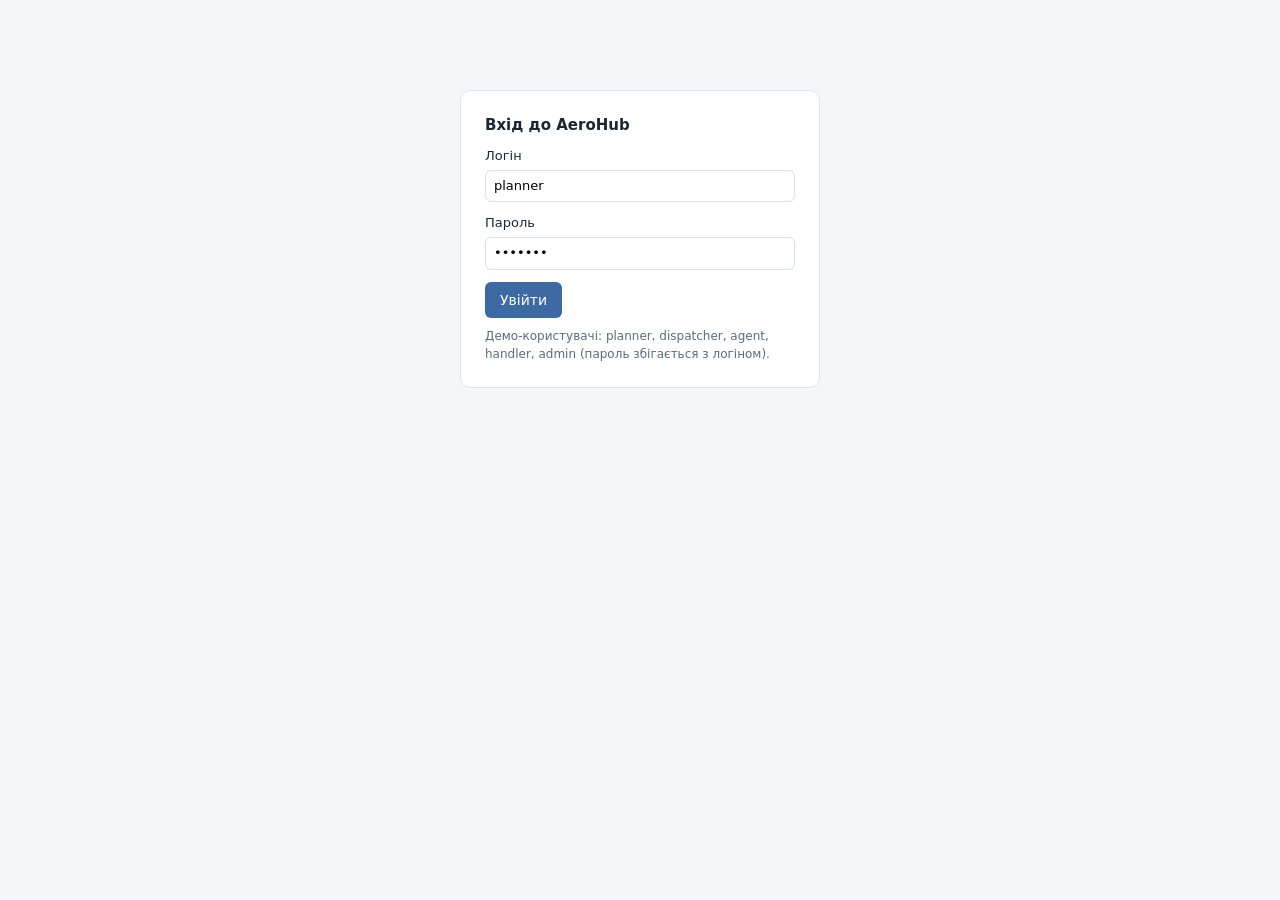
<file: web/index.html>
<!DOCTYPE html>
<html lang="uk">
<head>
  <meta charset="utf-8">
  <meta name="viewport" content="width=device-width, initial-scale=1">
  <title>AeroHub - робоче місце AOC і планувальника</title>
  <link rel="stylesheet" href="styles.css">
</head>
<body>
  <div id="login-view" class="login" hidden>
    <div class="panel">
      <h2>Вхід до AeroHub</h2>
      <form id="login-form">
        <label>Логін <input name="username" autocomplete="username" required value="planner"></label>
        <label>Пароль <input name="password" type="password" autocomplete="current-password" required value="planner"></label>
        <button class="primary" type="submit">Увійти</button>
        <div class="error" id="login-error"></div>
      </form>
      <div class="hint">Демо-користувачі: planner, dispatcher, agent, handler, admin (пароль збігається з логіном).</div>
    </div>
  </div>

  <div id="app-view" hidden>
    <header>
      <h1>AeroHub</h1>
      <nav>
        <button data-tab="flights" class="active">Рейси</button>
        <button data-tab="resources">Ресурси</button>
        <button data-tab="acdm">A-CDM</button>
        <button data-tab="tasks">Обслуговування</button>
        <button data-tab="schedule">Розклад (SSIM)</button>
        <button onclick="window.open('board.html','_blank')">Табло ↗</button>
      </nav>
      <div class="user"><select id="tz" title="Часовий пояс відображення" style="padding:3px 6px"><option value="Europe/Kyiv">Київ</option><option value="UTC">UTC</option></select>
        <span class="live" id="live" title="Оновлення в реальному часі"></span><span id="whoami"></span>
        <button class="secondary" id="logout">Вийти</button></div>
    </header>

    <main>
      <section id="tab-flights">
        <div class="toolbar">
          <label>Дата <input type="date" id="f-date"></label>
          <label>Напрямок <select id="f-dir"><option value="">Усі</option><option value="D">Відправлення</option><option value="A">Прибуття</option></select></label>
          <label>Статус <select id="f-status"><option value="">Усі</option></select></label>
          <label>Пошук <input id="f-q" placeholder="PS101 або WAW"></label>
          <button class="primary" id="btn-new">+ Новий рейс</button>
        </div>
        <div class="panel" style="padding:0; overflow:auto; max-height:70vh">
          <table>
            <thead><tr><th>Рейс</th><th>Напр.</th><th>Аеропорт</th><th>План</th><th>Розрах.</th><th>Факт</th><th>Статус</th><th>ПС</th><th>Стоянка</th><th>Гейт</th><th>Стійки/стрічка</th><th>Вер.</th><th></th></tr></thead>
            <tbody id="flights-body"></tbody>
          </table>
        </div>
      </section>

      <section id="tab-resources" hidden>
        <div class="toolbar">
          <label>Дата <input type="date" id="r-date"></label>
          <label>Тип ресурсу <select id="r-type"><option value="STAND">Стоянки</option><option value="GATE">Гейти</option><option value="DESK">Стійки реєстрації</option><option value="BELT">Багажні стрічки</option></select></label>
          <button class="secondary" id="btn-auto">Перерахувати розподіл на дату</button>
        </div>
        <div class="panel"><h2>Конфлікти</h2><ul class="conflicts" id="conflicts"></ul></div>
        <div class="panel"><h2>Діаграма Ганта <span class="muted" style="font-weight:normal">(жовті - ручні призначення; клік - перепризначити)</span></h2><div class="gantt" id="gantt"></div></div>
      </section>

      <section id="tab-acdm" hidden>
        <div class="toolbar">
          <label>Дата <input type="date" id="a-date"></label>
          <span class="muted">TSAT розраховує передвильотний секвенсор: інтервал між запусками не менше 3 хв.</span>
        </div>
        <div class="panel" style="padding:0; overflow:auto; max-height:70vh">
          <table>
            <thead><tr><th>Рейс</th><th>SOBT</th><th>EOBT</th><th>TOBT</th><th>TSAT</th><th>ASBT</th><th>ARDT</th><th>AOBT</th><th>Статус</th><th></th></tr></thead>
            <tbody id="acdm-body"></tbody>
          </table>
        </div>
      </section>

      <section id="tab-tasks" hidden>
        <div class="toolbar">
          <label>Дата <input type="date" id="t-date"></label>
          <label>Бригада <select id="t-team"><option value="">Усі</option><option value="ramp">Перон (ramp)</option><option value="fuel">Заправлення</option><option value="catering">Кейтеринг</option><option value="cleaning">Прибирання</option><option value="bus">Автобуси</option></select></label>
          <label>Статус <select id="t-status"><option value="">Усі</option><option value="PLANNED">Заплановано</option><option value="IN_PROGRESS">Виконується</option><option value="DONE">Виконано</option><option value="CANCELLED">Скасовано</option></select></label>
          <label><span>&nbsp;</span><span><input type="checkbox" id="t-overdue"> лише прострочені</span></label>
        </div>
        <div class="panel" style="padding:0; overflow:auto; max-height:70vh">
          <table>
            <thead><tr><th>План</th><th>Рейс</th><th>Операція</th><th>Бригада</th><th>Статус</th><th>Початок</th><th>Завершення</th><th>Виконавець</th><th></th></tr></thead>
            <tbody id="tasks-body"></tbody>
          </table>
        </div>
      </section>

      <section id="tab-schedule" hidden>
        <div class="panel">
          <h2>Імпорт сезонного розкладу (IATA SSIM, записи типу 3)</h2>
          <form id="ssim-form"><input type="file" name="file" accept=".ssim,.txt" required> <button class="primary">Імпортувати</button></form>
          <pre id="ssim-result" class="muted"></pre>
        </div>
      </section>
    </main>
  </div>

  <dialog id="dlg-flight"><form method="dialog" id="flight-form">
    <h3 id="flight-form-title">Новий рейс</h3>
    <div class="grid2">
      <label>Авіакомпанія <input name="airline" maxlength="3" required placeholder="PS"></label>
      <label>Номер <input name="number" maxlength="5" required placeholder="101"></label>
      <label>Напрямок <select name="direction"><option value="D">Відправлення</option><option value="A">Прибуття</option></select></label>
      <label>Аеропорт (IATA) <input name="station" maxlength="3" required placeholder="WAW"></label>
      <label>Тип ПС <input name="aircraft_type" maxlength="4" required placeholder="738"></label>
      <label>Плановий час <input name="scheduled_at" type="datetime-local" required></label>
      <label>Розрахунковий час <input name="estimated_at" type="datetime-local"></label>
      <label>Термінал <input name="terminal" maxlength="3" placeholder="D"></label>
      <label>Шенгенська зона <select name="schengen"><option value="true">Так</option><option value="false">Ні</option></select></label>
      <label>Причина зміни (код IATA або текст) <input name="reason" placeholder="93"></label>
    </div>
    <div class="error" id="flight-error"></div>
    <div class="dialog-actions"><button class="secondary" value="cancel" formnovalidate>Скасувати</button><button class="primary" id="flight-save" value="default">Зберегти</button></div>
  </form></dialog>

  <dialog id="dlg-status"><form method="dialog" id="status-form">
    <h3>Зміна статусу <span id="status-flight"></span></h3>
    <div class="grid2">
      <label>Новий статус <select name="status" id="status-select"></select></label>
      <label>Час (для затримки/факту) <input name="at" type="datetime-local"></label>
      <label style="grid-column: span 2">Причина <input name="reason" placeholder="Обов'язково для DELAYED і CANCELLED"></label>
    </div>
    <div class="error" id="status-error"></div>
    <div class="dialog-actions"><button class="secondary" value="cancel" formnovalidate>Скасувати</button><button class="primary" value="default">Застосувати</button></div>
  </form></dialog>

  <dialog id="dlg-history"><div class="body">
    <h3>Історія змін <span id="history-flight"></span></h3>
    <div style="max-height:60vh; overflow:auto"><table><thead><tr><th>Час</th><th>Подія</th><th>Хто</th><th>Зміни</th><th>Причина</th></tr></thead><tbody id="history-body"></tbody></table></div>
    <div class="dialog-actions"><button class="secondary" onclick="this.closest('dialog').close()">Закрити</button></div>
  </div></dialog>

  <dialog id="dlg-assign"><form method="dialog" id="assign-form">
    <h3>Перепризначення ресурсу</h3>
    <p id="assign-info" class="muted"></p>
    <label>Коди ресурсів (через кому) <input name="codes" required></label>
    <div class="error" id="assign-error"></div>
    <div class="dialog-actions"><button class="secondary" value="cancel" formnovalidate>Скасувати</button><button class="primary" value="default">Призначити</button></div>
  </form></dialog>

  <dialog id="dlg-tobt"><form method="dialog" id="tobt-form">
    <h3>Підтвердження TOBT <span id="tobt-flight"></span></h3>
    <label>TOBT <input name="tobt" type="datetime-local" required></label>
    <div class="error" id="tobt-error"></div>
    <div class="dialog-actions"><button class="secondary" value="cancel" formnovalidate>Скасувати</button><button class="primary" value="default">Підтвердити</button></div>
  </form></dialog>

  <div id="toast" class="toast" hidden></div>
  <script src="app.js"></script>
</body>
</html>
</file>
<file: web/styles.css>
:root {
  --bg: #f4f6f9; --panel: #fff; --ink: #1d2733; --muted: #5d6b7a; --line: #dde3ea;
  --brand: #2f4a6d; --brand-2: #3d6aa3; --ok: #2e7d32; --warn: #b26a00; --bad: #c62828; --info: #1565c0;
}
* { box-sizing: border-box; }
body { margin: 0; font: 14px/1.45 system-ui, -apple-system, "Segoe UI", Roboto, sans-serif; color: var(--ink); background: var(--bg); }
header { display: flex; align-items: center; gap: 24px; padding: 0 20px; height: 52px; background: var(--brand); color: #fff; }
header h1 { font-size: 17px; margin: 0; letter-spacing: .3px; }
header nav { display: flex; gap: 4px; }
header nav button { background: transparent; color: #d7e2f0; border: 0; padding: 8px 12px; border-radius: 6px; cursor: pointer; font-size: 14px; }
header nav button.active, header nav button:hover { background: rgba(255,255,255,.14); color: #fff; }
header .user { margin-left: auto; display: flex; gap: 10px; align-items: center; font-size: 13px; }
header .live { width: 9px; height: 9px; border-radius: 50%; background: #999; display: inline-block; }
header .live.on { background: #5bd16a; }
main { padding: 18px 20px; max-width: 1400px; margin: 0 auto; }
.toolbar { display: flex; gap: 10px; align-items: end; flex-wrap: wrap; margin-bottom: 14px; }
.toolbar label { display: flex; flex-direction: column; font-size: 12px; color: var(--muted); gap: 3px; }
input, select, button { font: inherit; }
input, select { padding: 6px 8px; border: 1px solid var(--line); border-radius: 6px; background: #fff; }
button.primary, button.secondary, button.danger { padding: 7px 14px; border-radius: 6px; border: 1px solid transparent; cursor: pointer; }
button.primary { background: var(--brand-2); color: #fff; }
button.secondary { background: #fff; border-color: var(--line); color: var(--ink); }
button.danger { background: #fff; border-color: #f0c4c4; color: var(--bad); }
button:disabled { opacity: .5; cursor: default; }
.panel { background: var(--panel); border: 1px solid var(--line); border-radius: 10px; padding: 14px; margin-bottom: 16px; }
.panel h2 { font-size: 15px; margin: 0 0 10px; }
table { width: 100%; border-collapse: collapse; background: #fff; }
th, td { text-align: left; padding: 7px 8px; border-bottom: 1px solid var(--line); white-space: nowrap; }
th { font-size: 12px; color: var(--muted); font-weight: 600; background: #fafbfc; position: sticky; top: 0; }
tr.flash td { animation: flash 1.6s ease-out; }
@keyframes flash { from { background: #fff4c2; } to { background: transparent; } }
.badge { display: inline-block; padding: 2px 8px; border-radius: 10px; font-size: 12px; font-weight: 600; }
.st-SCHEDULED { background: #e8eef6; color: var(--brand); }
.st-CHECK_IN, .st-BOARDING { background: #e3f2fd; color: var(--info); }
.st-DEPARTED, .st-ARRIVED { background: #e8f5e9; color: var(--ok); }
.st-DELAYED, .st-RETURNED { background: #fff3e0; color: var(--warn); }
.st-CANCELLED, .st-DIVERTED { background: #ffebee; color: var(--bad); }
.muted { color: var(--muted); }
.row-actions { display: flex; gap: 6px; }
.row-actions button { padding: 3px 8px; font-size: 12px; }
.error { color: var(--bad); margin: 8px 0; }
.toast { position: fixed; right: 18px; bottom: 18px; background: #263445; color: #fff; padding: 10px 14px; border-radius: 8px; box-shadow: 0 6px 18px rgba(0,0,0,.2); max-width: 420px; z-index: 50; }
.toast.bad { background: var(--bad); }
dialog { border: 0; border-radius: 12px; padding: 0; width: min(640px, 94vw); box-shadow: 0 20px 60px rgba(0,0,0,.25); }
dialog form, dialog .body { padding: 18px 20px; }
dialog h3 { margin: 0 0 12px; }
.grid2 { display: grid; grid-template-columns: 1fr 1fr; gap: 10px 14px; }
.grid2 label { display: flex; flex-direction: column; font-size: 12px; color: var(--muted); gap: 3px; }
.dialog-actions { display: flex; justify-content: flex-end; gap: 8px; margin-top: 16px; }
.login { max-width: 360px; margin: 10vh auto; }
.login .panel { padding: 24px; }
.login label { display: flex; flex-direction: column; gap: 4px; margin-bottom: 12px; font-size: 13px; }
.hint { font-size: 12px; color: var(--muted); margin-top: 10px; }
/* Діаграма Ганта ресурсів */
.gantt { position: relative; overflow-x: auto; }
.gantt .scale, .gantt .lane { display: grid; grid-template-columns: 70px 1fr; }
.gantt .scale .ticks { position: relative; height: 22px; border-bottom: 1px solid var(--line); }
.gantt .scale .ticks span { position: absolute; font-size: 11px; color: var(--muted); transform: translateX(-50%); }
.gantt .lane { border-bottom: 1px solid #eef1f5; min-height: 26px; }
.gantt .lane .name { font-size: 12px; padding: 4px 6px; color: var(--muted); }
.gantt .lane .track { position: relative; }
.gantt .bar { position: absolute; top: 3px; height: 20px; border-radius: 4px; background: #9bb7da; color: #10233b; font-size: 11px; padding: 2px 5px; overflow: hidden; white-space: nowrap; cursor: pointer; }
.gantt .bar.manual { background: #f2c27b; }
.gantt .bar.closed { background: repeating-linear-gradient(45deg, #e0e0e0, #e0e0e0 6px, #f5f5f5 6px, #f5f5f5 12px); cursor: default; }
.conflicts li { margin-bottom: 4px; }
</file>
